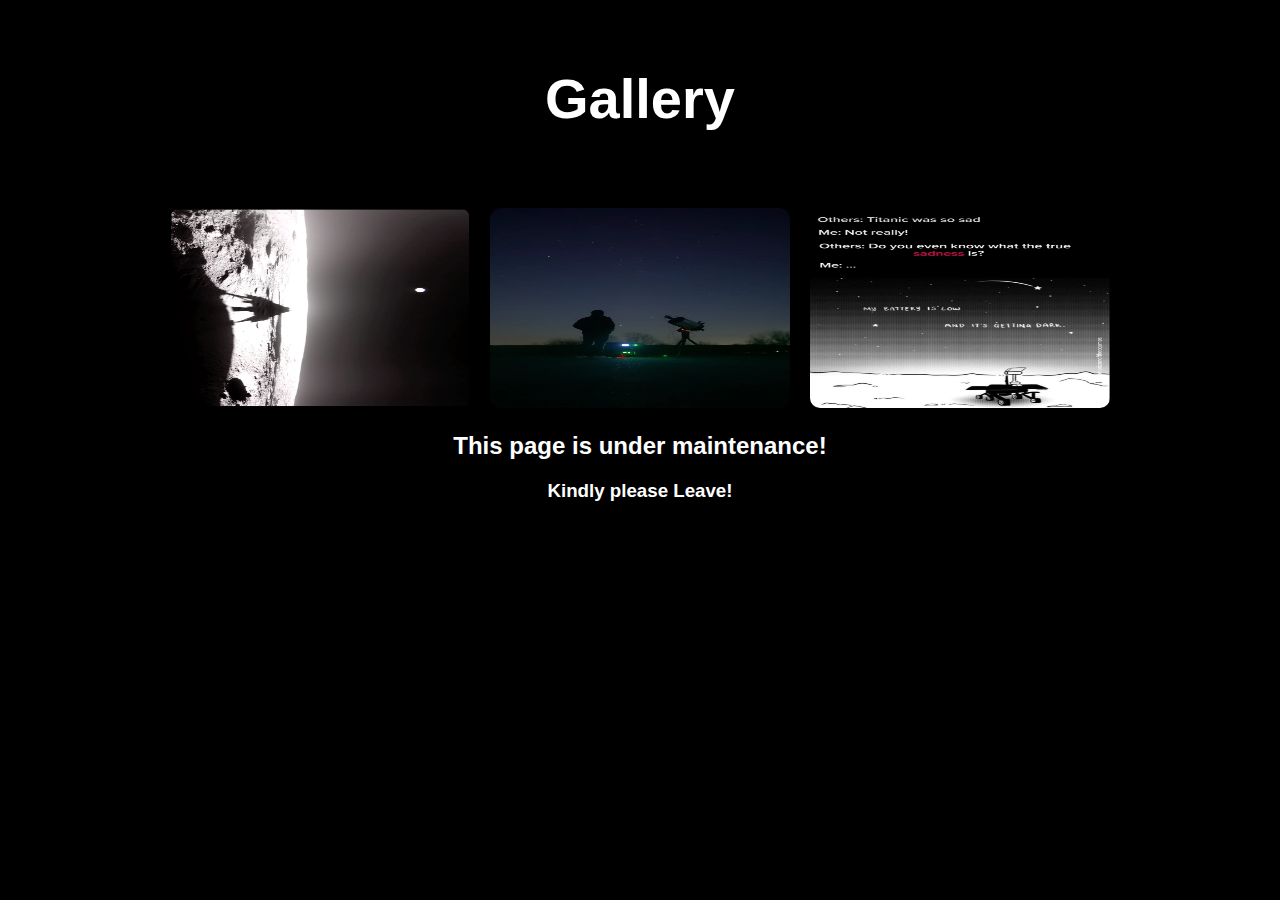
<file: gallery.html>
<!DOCTYPE html>
<html lang="en">
<head>
    <meta charset="UTF-8">
    <meta name="viewport" content="width=device-width, initial-scale=1.0">
    <title>Gallery - Horizon Of The Cosmos</title>
    <link rel="stylesheet" href="gallery.css">
</head>
<body>
    <header>
        <h1>Gallery</h1>
    </header>

    <section class="gallery">
        <div class="image-container">
            <img src="images/Lander.jpg" alt="Lander">
            <div class="caption">Lander</div>
        </div>
        <div class="image-container">
            <img src="images/Me.jpg" alt="Me">
            <div class="caption">Me</div>
        </div>
        <div class="image-container">
            <img src="images/Oppurtunity.jpg" alt="Opportunity">
            <div class="caption">Opportunity Rover</div>
        </div>
    </section>
    <center><h2>This page is under maintenance!<br>
        <h3>Kindly please Leave!</h3></h2></center>

    <script src="gallery.js"></script>
</body>
</html>
</file>
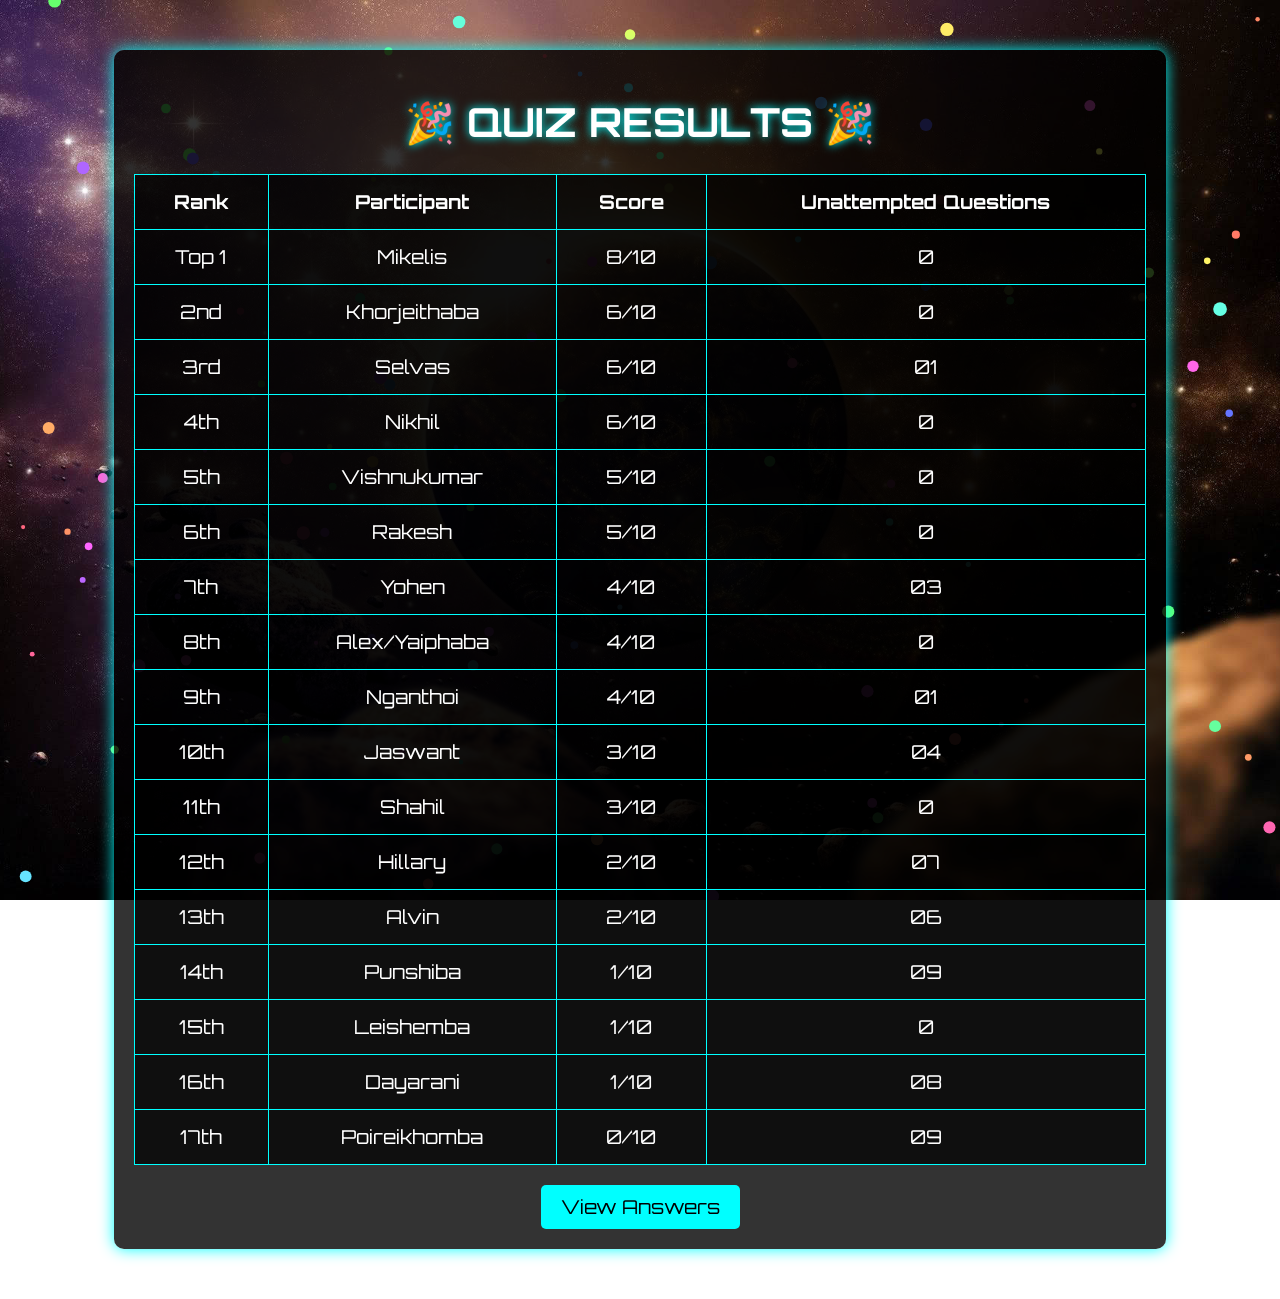
<file: index_quiz.html>
<!DOCTYPE html>
<html lang="en">
<head>
    <meta charset="UTF-8">
    <meta name="viewport" content="width=device-width, initial-scale=1.0">
    <title>Quiz Results - Horizon Of The Cosmos</title>
    <link rel="stylesheet" href="styles_quiz.css">
</head>
<body>
    <canvas id="confetti"></canvas>  <!-- Confetti Effect -->
    
    <div class="container">
        <h1>🎉 QUIZ RESULTS 🎉</h1>
        <table>
            <tr>
                <th>Rank</th>
                <th>Participant</th>
                <th>Score</th>
                <th>Unattempted Questions</th>
            </tr>
            <tr><td>Top 1</td>  <td>Mikelis</td>        <td>8/10</td> <td>0</td></tr>
            <tr><td>2nd</td>    <td>Khorjeithaba</td>   <td>6/10</td> <td>0</td></tr>
            <tr><td>3rd</td>    <td>Selvas</td>         <td>6/10</td> <td>01</td></tr>
            <tr><td>4th</td>    <td>Nikhil</td>         <td>6/10</td> <td>0</td></tr>
            <tr><td>5th</td>    <td>Vishnukumar</td>    <td>5/10</td> <td>0</td></tr>
            <tr><td>6th</td>    <td>Rakesh</td>         <td>5/10</td> <td>0</td></tr>
            <tr><td>7th</td>    <td>Yohen</td>          <td>4/10</td> <td>03</td></tr>
            <tr><td>8th</td>    <td>Alex/Yaiphaba</td>  <td>4/10</td> <td>0</td></tr>
            <tr><td>9th</td>    <td>Nganthoi</td>       <td>4/10</td> <td>01</td></tr>
            <tr><td>10th</td>   <td>Jaswant</td>        <td>3/10</td> <td>04</td></tr>
            <tr><td>11th</td>   <td>Shahil</td>         <td>3/10</td> <td>0</td></tr>
            <tr><td>12th</td>   <td>Hillary</td>        <td>2/10</td> <td>07</td></tr>
            <tr><td>13th</td>   <td>Alvin</td>          <td>2/10</td> <td>06</td></tr>
            <tr><td>14th</td>   <td>Punshiba</td>       <td>1/10</td> <td>09</td></tr>
            <tr><td>15th</td>   <td>Leishemba</td>      <td>1/10</td>   <td>0</td></tr>
            <tr><td>16th</td>   <td>Dayarani</td>       <td>1/10</td> <td>08</td></tr>
            <tr><td>17th</td>   <td>Poireikhomba</td>   <td>0/10</td>  <td>09</td></tr>
        </table>

        <!-- View Answers Button -->
        <a href="quest.html" class="btn">View Answers</a>
    </div>

    <script src="script_quiz.js"></script>
</body>
</html>
</file>
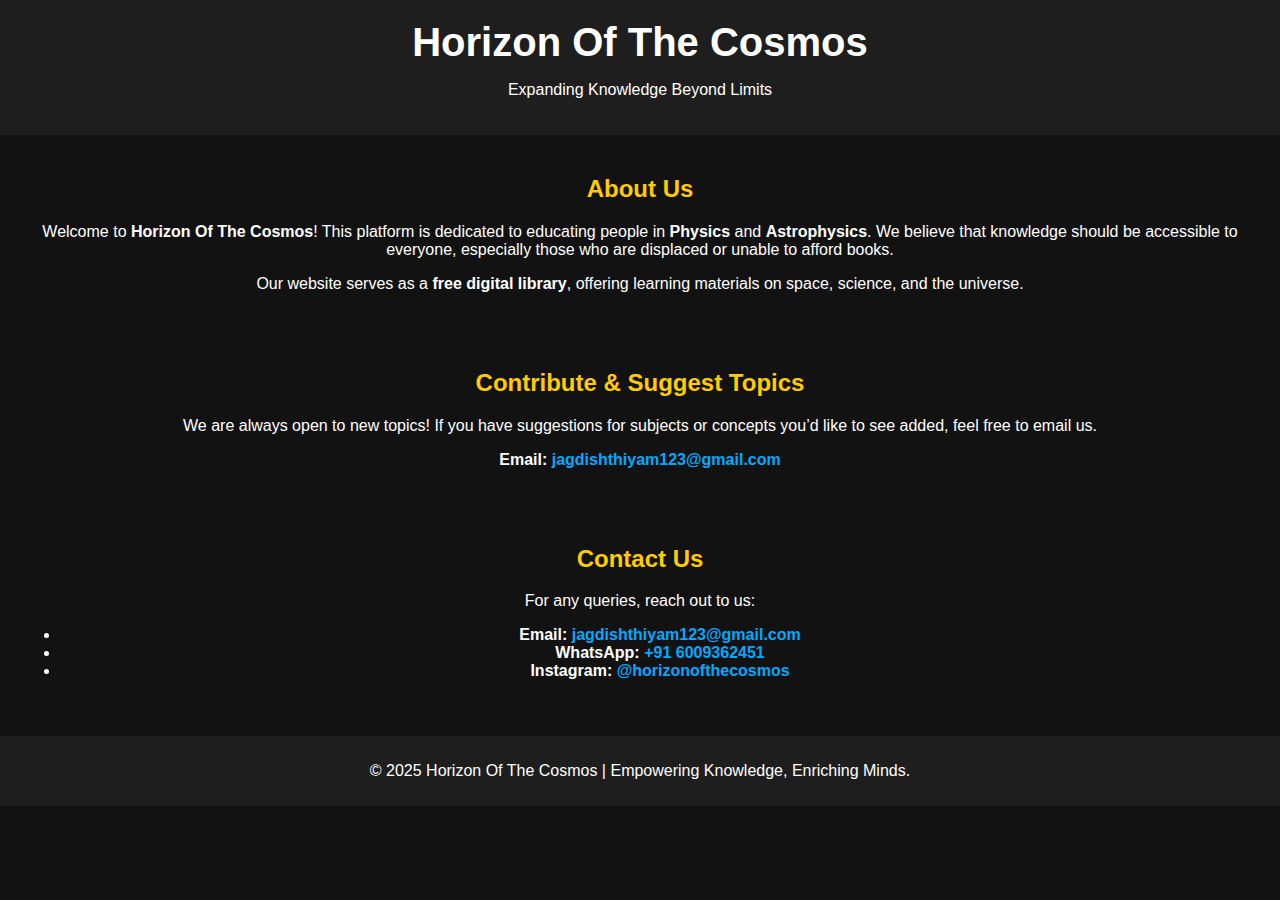
<file: info.html>
<!DOCTYPE html>
<html lang="en">
<head>
    <meta charset="UTF-8">
    <meta name="viewport" content="width=device-width, initial-scale=1.0">
    <title>About Us - Horizon Of The Cosmos</title>
    <link rel="stylesheet" href="info.css">
    <script defer src="script.js"></script>
</head>
<body>
    <header>
        <h1>Horizon Of The Cosmos</h1>
        <p>Expanding Knowledge Beyond Limits</p>
    </header>

    <section class="about">
        <h2>About Us</h2>
        <p>Welcome to <strong>Horizon Of The Cosmos</strong>! This platform is dedicated to educating people in <strong>Physics</strong> and <strong>Astrophysics</strong>. We believe that knowledge should be accessible to everyone, especially those who are displaced or unable to afford books.</p>
        <p>Our website serves as a <strong>free digital library</strong>, offering learning materials on space, science, and the universe.</p>
    </section>

    <section class="contribute">
        <h2>Contribute & Suggest Topics</h2>
        <p>We are always open to new topics! If you have suggestions for subjects or concepts you’d like to see added, feel free to email us.</p>
        <p><strong>Email:</strong> <a href="mailto:jagdishthiyam123@gmail.com">jagdishthiyam123@gmail.com</a></p>
    </section>

    <section class="contact">
        <h2>Contact Us</h2>
        <p>For any queries, reach out to us:</p>
        <ul>
            <li><strong>Email:</strong> <a href="mailto:jagdishthiyam123@gmail.com">jagdishthiyam123@gmail.com</a></li>
            <li><strong>WhatsApp:</strong> <a href="https://wa.me/916009362451" target="_blank">+91 6009362451</a></li>
            <li><strong>Instagram:</strong> <a href="https://www.instagram.com/horizonofthecosmos" target="_blank">@horizonofthecosmos</a></li>
        </ul>
    </section>

    <footer>
        <p>© 2025 Horizon Of The Cosmos | Empowering Knowledge, Enriching Minds.</p>
    </footer>
</body>
</html>
</file>
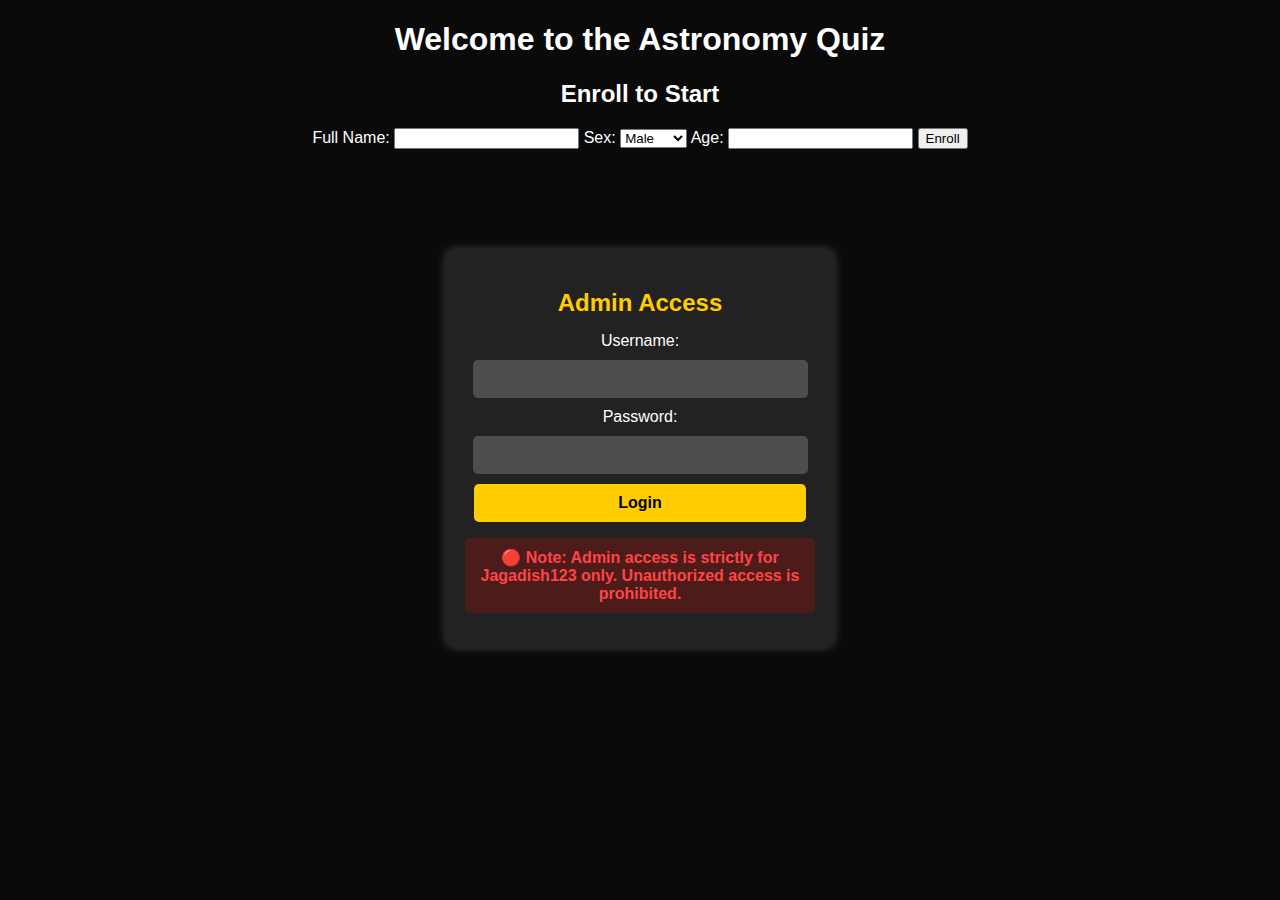
<file: quiz.html>
<!DOCTYPE html>
<html lang="en">
<head>
    <meta charset="UTF-8">
    <meta name="viewport" content="width=device-width, initial-scale=1.0">
    <title>Quiz - Horizon Of The Cosmos</title>
    <link rel="stylesheet" href="quiz.css">
</head>
<body>

    <div id="quiz-container">
        <h1>Welcome to the Astronomy Quiz</h1>

        <!-- Enrollment Form -->
        <div id="enrollment-form">
            <h2>Enroll to Start</h2>
            <label for="name">Full Name:</label>
            <input type="text" id="name" required>
            <label for="sex">Sex:</label>
            <select id="sex">
                <option value="Male">Male</option>
                <option value="Female">Female</option>
                <option value="Other">Other</option>
            </select>
            <label for="age">Age:</label>
            <input type="number" id="age" required>
            <button id="enroll-btn">Enroll</button>
        </div>

        <!-- Quiz Section -->
        <div id="quiz-section" style="display: none;">
            <h2>Quiz Questions</h2>
            <p id="timer">Time Left: <span id="countdown">07:00</span></p>
            <form id="quiz-form">
                <ol id="questions-list">
                    <!-- Questions will be added dynamically -->
                </ol>
                <button type="submit" id="submit-btn" disabled>Submit</button>
            </form>
        </div>

        <!-- Admin Login -->
        <div id="admin-login">
            <h2>Admin Access</h2>
            <label for="admin-name">Username:</label>
            <input type="text" id="admin-name">
            <label for="admin-pass">Password:</label>
            <input type="password" id="admin-pass">
            <button id="admin-login-btn">Login</button>
            <p class="admin-warning">
    🔴 <b>Note:</b> Admin access is strictly for <b>Jagadish123</b> only. Unauthorized access is prohibited.
</p>

        </div>

        <!-- Admin Dashboard -->
        <div id="admin-dashboard" style="display: none;">
            <h2>Admin Panel</h2>
            <p><strong>Total Participants:</strong> <span id="total-participants">0</span></p>
            <table id="participants-table">
                <thead>
                    <tr>
                        <th>Name</th>
                        <th>Sex</th>
                        <th>Age</th>
                        <th>Score</th>
                    </tr>
                </thead>
                <tbody>
                    <!-- Participants' data will be displayed here -->
                </tbody>
            </table>
        </div>

    </div>

    <script src="quiz.js"></script>
</body>
</html>
</file>
<file: gallery.css>
body {
    font-family: Arial, sans-serif;
    background-color: black;
    color: white;
    text-align: center;
}

header {
    padding: 20px;
    font-size: 28px;
    font-weight: bold;
}

.gallery {
    display: flex;
    justify-content: center;
    gap: 20px;
    flex-wrap: wrap;
    margin-top: 20px;
}

.image-container {
    position: relative;
    overflow: hidden;
    border-radius: 10px;
    transition: transform 0.3s ease-in-out;
}

.image-container img {
    width: 300px;
    height: 200px;
    border-radius: 10px;
    transition: transform 0.3s ease-in-out;
}

.image-container:hover {
    transform: scale(1.1);
}

.caption {
    position: absolute;
    bottom: 10px;
    left: 0;
    right: 0;
    background: rgba(0, 0, 0, 0.7);
    color: white;
    padding: 5px;
    font-size: 16px;
    opacity: 0;
    transition: opacity 0.3s ease-in-out;
}

.image-container:hover .caption {
    opacity: 1;
}
</file>
<file: styles_quiz.css>
@import url('https://fonts.googleapis.com/css2?family=Orbitron:wght@400;700&display=swap');

body {
    background: url('images/Background.jpg') no-repeat center center fixed;
    background-size: cover;
    font-family: 'Orbitron', sans-serif;
    color: white;
    text-align: center;
}

.container {
    margin: 50px auto;
    width: 80%;
    padding: 20px;
    background: rgba(0, 0, 0, 0.8);
    border-radius: 10px;
    box-shadow: 0 0 15px cyan;
}

h1 {
    font-size: 2.5em;
    text-shadow: 0 0 10px cyan;
    animation: glow 1.5s infinite alternate;
}

@keyframes glow {
    from { text-shadow: 0 0 10px cyan; }
    to { text-shadow: 0 0 20px cyan; }
}

table {
    width: 100%;
    border-collapse: collapse;
    margin-top: 20px;
    background: rgba(0, 0, 0, 0.7);
}

th, td {
    padding: 15px;
    border: 1px solid cyan;
    font-size: 1.2em;
    transition: background 0.3s ease;
}

/* Hover Effect */
tr:hover {
    background: rgba(0, 255, 255, 0.3);
    cursor: pointer;
}

/* View Answers Button */
.btn {
    display: inline-block;
    margin-top: 20px;
    padding: 10px 20px;
    background: cyan;
    color: black;
    font-size: 1.2em;
    border-radius: 5px;
    text-decoration: none;
    transition: 0.3s;
}

.btn:hover {
    background: white;
    color: black;
}
/* Confetti Canvas Fix */
#confetti {
    position: fixed;
    top: 0;
    left: 0;
    width: 100vw;
    height: 100vh;
    pointer-events: none; /* Prevents interaction issues */
    z-index: -1; /* Sends confetti behind other elements */
}
</file>
<file: info.css>
body {
    font-family: Arial, sans-serif;
    margin: 0;
    padding: 0;
    background-color: #121212;
    color: #fff;
    text-align: center;
}

header {
    background-color: #1e1e1e;
    padding: 20px;
}

h1 {
    margin: 0;
    font-size: 2.5em;
}

.about, .contribute, .contact {
    padding: 20px;
}

h2 {
    color: #ffcc00;
}

a {
    color: #00aaff;
    text-decoration: none;
    font-weight: bold;
}

a:hover {
    color: #ffcc00;
}

footer {
    background-color: #1e1e1e;
    padding: 10px;
    margin-top: 20px;
}
.contact-section {
    text-align: center;
    margin-top: 20px;
}

.contact-section h2 {
    color: yellow;
    font-size: 1.5em;
}

.contact-section p, .contact-section a {
    color: white;
    font-size: 1.1em;
    text-decoration: none;
}

.contact-section a:hover {
    text-decoration: underline;
}

.contact-list {
    list-style: none; /* Removes bullets */
    padding: 0;
    display: flex;
    flex-direction: column;
    align-items: center; /* Centers text */
}

.contact-list li {
    margin: 5px 0;
}
</file>
<file: quiz.css>
/* General Styles */
body {
    font-family: Arial, sans-serif;
    background-color: #0a0a0a;
    color: white;
    margin: 0;
    padding: 0;
    text-align: center;
}

/* Admin Login Container */
#admin-login {
    background: rgba(255, 255, 255, 0.1);
    padding: 20px;
    border-radius: 10px;
    box-shadow: 0px 0px 10px rgba(255, 255, 255, 0.2);
    width: 350px;
    margin: 100px auto;
}

#admin-login h2 {
    color: #ffcc00;
    margin-bottom: 15px;
}

/* Input Fields */
#admin-login input {
    width: 90%;
    padding: 10px;
    margin: 10px 0;
    border: none;
    border-radius: 5px;
    background: rgba(255, 255, 255, 0.2);
    color: white;
    font-size: 16px;
}

#admin-login input::placeholder {
    color: #ccc;
}

/* Login Button */
#admin-login-btn {
    width: 95%;
    padding: 10px;
    border: none;
    border-radius: 5px;
    background: #ffcc00;
    color: black;
    font-weight: bold;
    font-size: 16px;
    cursor: pointer;
    transition: 0.3s;
}

#admin-login-btn:hover {
    background: #ff9900;
}

/* Hide Admin Dashboard Initially */
#admin-dashboard {
    display: none;
}

/* Table Styling */
#participants-table {
    width: 80%;
    margin: 20px auto;
    border-collapse: collapse;
}

#participants-table th, #participants-table td {
    border: 1px solid #ffcc00;
    padding: 10px;
    text-align: center;
}

#participants-table th {
    background: #ffcc00;
    color: black;
}

#participants-table tr:hover {
    background: rgba(255, 255, 255, 0.1);
}

/* Responsive */
@media (max-width: 600px) {
    #admin-login {
        width: 90%;
    }
}
/* Admin Warning */
.admin-warning {
    background: rgba(255, 0, 0, 0.2);
    color: #ff4444;
    padding: 10px;
    border-radius: 5px;
    font-weight: bold;
    margin-bottom: 15px;
    text-align: center;
}
</file>
